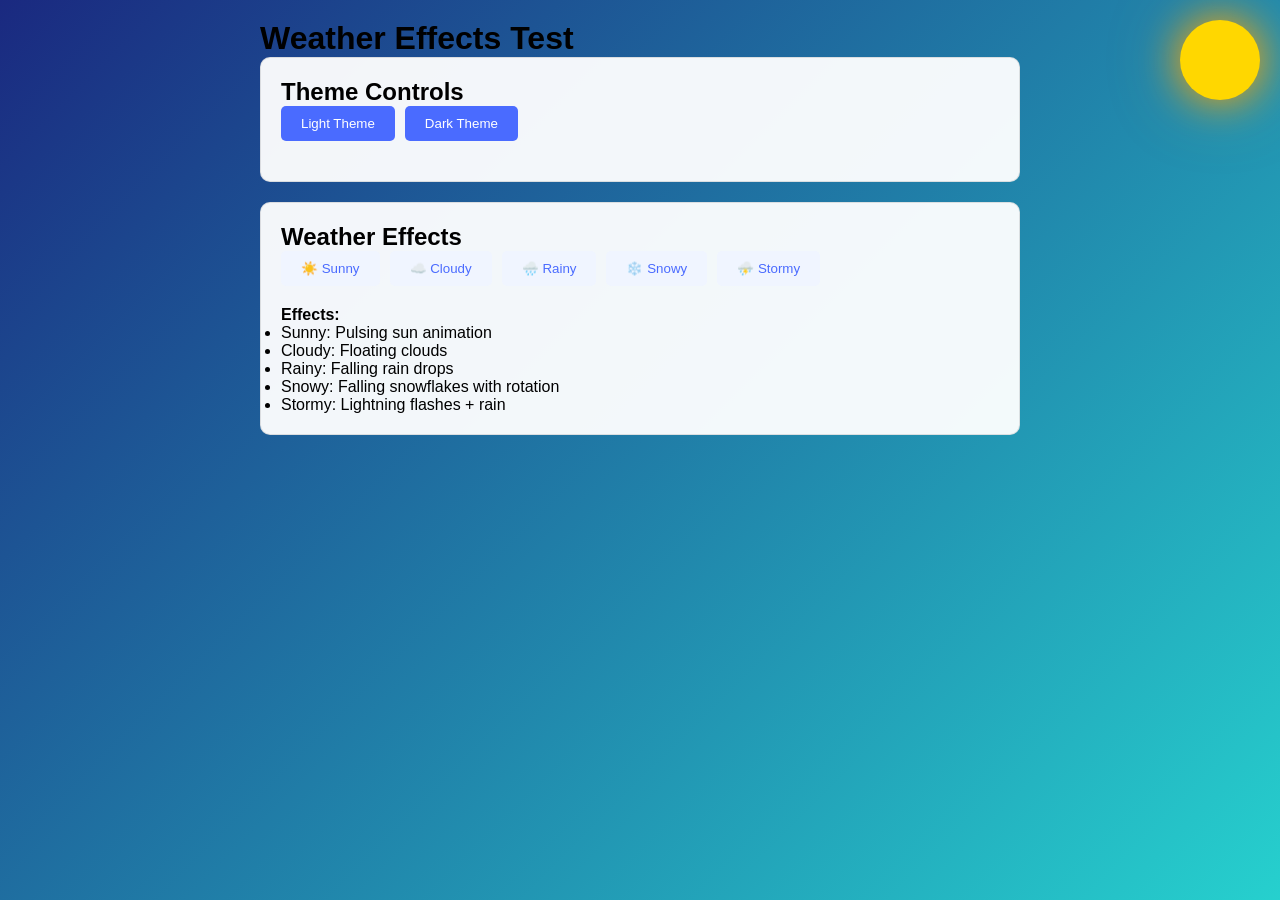
<file: effects_test.html>
<!DOCTYPE html>
<html lang="en">
<head>
    <meta charset="UTF-8">
    <meta name="viewport" content="width=device-width, initial-scale=1.0">
    <title>Weather Effects Test</title>
    <link rel="stylesheet" href="dashboard.css">
    <style>
        .test-container {
            padding: 20px;
            max-width: 800px;
            margin: 0 auto;
            position: relative;
            z-index: 10;
        }
        .theme-buttons, .weather-buttons {
            display: flex;
            gap: 10px;
            margin-bottom: 20px;
            flex-wrap: wrap;
        }
        .theme-btn, .weather-btn {
            padding: 10px 20px;
            border: none;
            border-radius: 5px;
            cursor: pointer;
            background: #4a6bff;
            color: white;
        }
        .weather-btn {
            background: #f0f5ff;
            color: #4a6bff;
        }
        .test-card {
            background: rgba(255, 255, 255, 0.95);
            border: 1px solid rgba(0, 0, 0, 0.1);
            border-radius: 10px;
            padding: 20px;
            margin-bottom: 20px;
        }
        body.dark-theme .test-card {
            background: rgba(30, 41, 59, 0.95);
            border: 1px solid rgba(71, 85, 105, 0.3);
            color: #e2e8f0;
        }
    </style>
</head>
<body class="weather-sunny">
    <!-- Weather Background Elements -->
    <div class="weather-background">
        <div class="sun"></div>
        <div class="cloud cloud1"></div>
        <div class="cloud cloud2"></div>
        <div class="cloud cloud3"></div>
        
        <!-- Rain Effect -->
        <div class="rain-container">
            <div class="rain-drop"></div>
            <div class="rain-drop"></div>
            <div class="rain-drop"></div>
            <div class="rain-drop"></div>
            <div class="rain-drop"></div>
            <div class="rain-drop"></div>
            <div class="rain-drop"></div>
            <div class="rain-drop"></div>
            <div class="rain-drop"></div>
            <div class="rain-drop"></div>
        </div>
        
        <!-- Snow Effect -->
        <div class="snow-container">
            <div class="snowflake">❄</div>
            <div class="snowflake">❅</div>
            <div class="snowflake">❄</div>
            <div class="snowflake">❅</div>
            <div class="snowflake">❄</div>
            <div class="snowflake">❅</div>
            <div class="snowflake">❄</div>
            <div class="snowflake">❅</div>
        </div>
        
        <!-- Storm Effect -->
        <div class="storm-container">
            <div class="lightning"></div>
        </div>
    </div>

    <div class="test-container">
        <h1>Weather Effects Test</h1>
        
        <div class="test-card">
            <h2>Theme Controls</h2>
            <div class="theme-buttons">
                <button class="theme-btn" onclick="applyTheme('light')">Light Theme</button>
                <button class="theme-btn" onclick="applyTheme('dark')">Dark Theme</button>
            </div>
        </div>

        <div class="test-card">
            <h2>Weather Effects</h2>
            <div class="weather-buttons">
                <button class="weather-btn" onclick="testWeather('Clear')">☀️ Sunny</button>
                <button class="weather-btn" onclick="testWeather('Clouds')">☁️ Cloudy</button>
                <button class="weather-btn" onclick="testWeather('Rain')">🌧️ Rainy</button>
                <button class="weather-btn" onclick="testWeather('Snow')">❄️ Snowy</button>
                <button class="weather-btn" onclick="testWeather('Thunderstorm')">⛈️ Stormy</button>
            </div>
            <p><strong>Effects:</strong></p>
            <ul>
                <li>Sunny: Pulsing sun animation</li>
                <li>Cloudy: Floating clouds</li>
                <li>Rainy: Falling rain drops</li>
                <li>Snowy: Falling snowflakes with rotation</li>
                <li>Stormy: Lightning flashes + rain</li>
            </ul>
        </div>
    </div>

    <script>
        function applyTheme(theme) {
            document.body.classList.remove('dark-theme');
            if (theme === 'dark') document.body.classList.add('dark-theme');
        }
        
        function testWeather(condition) {
            const classes = ['weather-sunny', 'weather-cloudy', 'weather-rainy', 'weather-snowy', 'weather-stormy'];
            document.body.classList.remove(...classes);
            
            const conditionClass = {
                'Clear': 'weather-sunny',
                'Clouds': 'weather-cloudy', 
                'Rain': 'weather-rainy',
                'Snow': 'weather-snowy',
                'Thunderstorm': 'weather-stormy'
            };
            
            document.body.classList.add(conditionClass[condition] || 'weather-sunny');
        }
    </script>
</body>
</html>
</file>
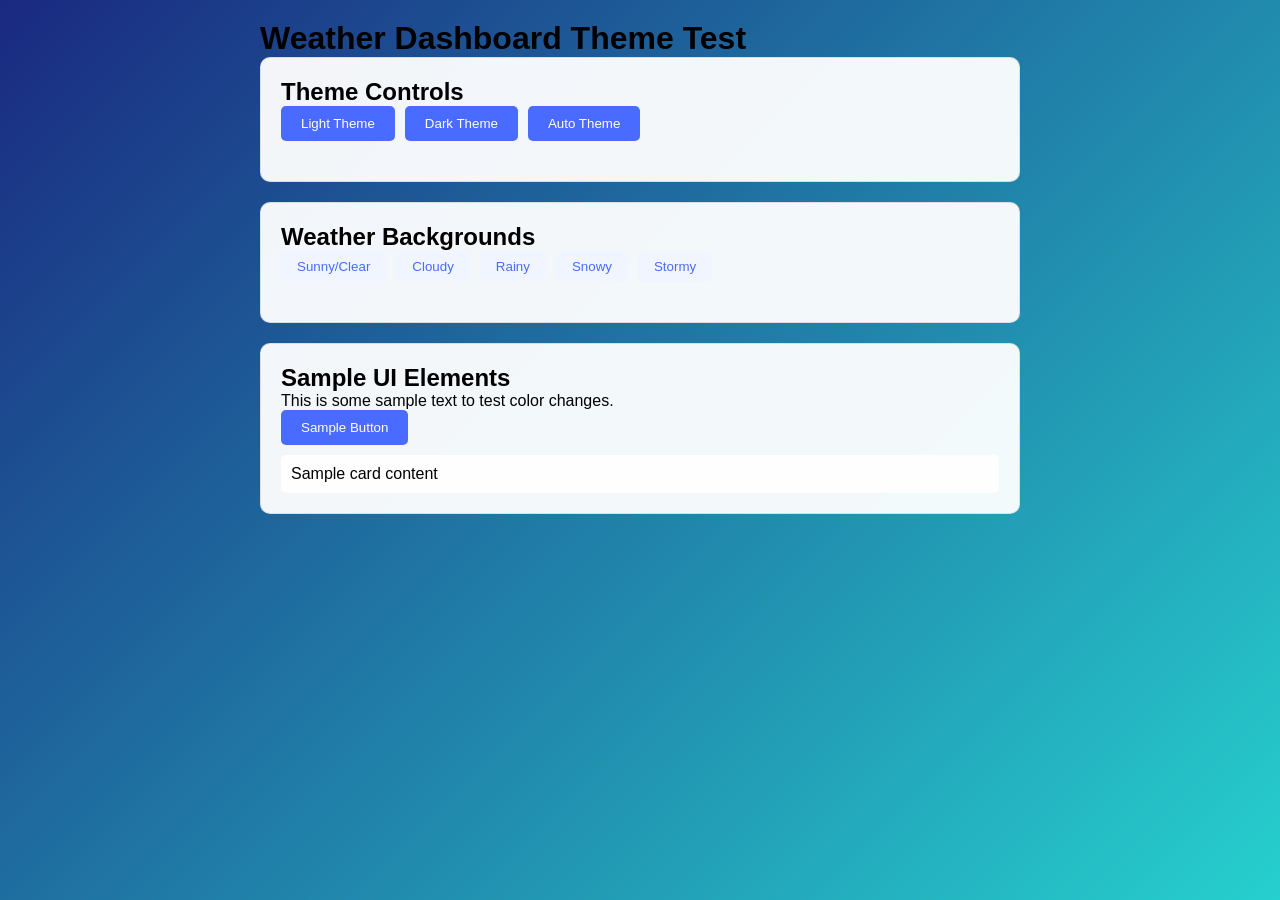
<file: theme_test.html>
<!DOCTYPE html>
<html lang="en">
<head>
    <meta charset="UTF-8">
    <meta name="viewport" content="width=device-width, initial-scale=1.0">
    <title>Weather Theme Test</title>
    <link rel="stylesheet" href="dashboard.css">
    <style>
        .test-container {
            padding: 20px;
            max-width: 800px;
            margin: 0 auto;
        }
        .theme-buttons {
            display: flex;
            gap: 10px;
            margin-bottom: 20px;
        }
        .theme-btn {
            padding: 10px 20px;
            border: none;
            border-radius: 5px;
            cursor: pointer;
            background: #4a6bff;
            color: white;
        }
        .weather-buttons {
            display: flex;
            gap: 10px;
            margin-bottom: 20px;
            flex-wrap: wrap;
        }
        .weather-btn {
            padding: 8px 16px;
            border: none;
            border-radius: 5px;
            cursor: pointer;
            background: #f0f5ff;
            color: #4a6bff;
        }
        .test-card {
            background: rgba(255, 255, 255, 0.95);
            border: 1px solid rgba(0, 0, 0, 0.1);
            border-radius: 10px;
            padding: 20px;
            margin-bottom: 20px;
        }
    </style>
</head>
<body class="weather-sunny">
    <div class="test-container">
        <h1>Weather Dashboard Theme Test</h1>

        <div class="test-card">
            <h2>Theme Controls</h2>
            <div class="theme-buttons">
                <button class="theme-btn" onclick="applyTheme('light')">Light Theme</button>
                <button class="theme-btn" onclick="applyTheme('dark')">Dark Theme</button>
                <button class="theme-btn" onclick="applyTheme('auto')">Auto Theme</button>
            </div>
        </div>

        <div class="test-card">
            <h2>Weather Backgrounds</h2>
            <div class="weather-buttons">
                <button class="weather-btn" onclick="testWeather('Clear')">Sunny/Clear</button>
                <button class="weather-btn" onclick="testWeather('Clouds')">Cloudy</button>
                <button class="weather-btn" onclick="testWeather('Rain')">Rainy</button>
                <button class="weather-btn" onclick="testWeather('Snow')">Snowy</button>
                <button class="weather-btn" onclick="testWeather('Thunderstorm')">Stormy</button>
            </div>
        </div>

        <div class="test-card">
            <h2>Sample UI Elements</h2>
            <p>This is some sample text to test color changes.</p>
            <button class="theme-btn">Sample Button</button>
            <div style="background: rgba(255, 255, 255, 0.9); padding: 10px; border-radius: 5px; margin-top: 10px;">
                Sample card content
            </div>
        </div>
    </div>

    <script>
        function applyTheme(theme) {
            const body = document.body;

            // Remove existing theme classes
            body.classList.remove('dark-theme');

            if (theme === 'dark') {
                body.classList.add('dark-theme');
            }
            // For 'light' and 'auto', no additional class needed

            console.log('Applied theme:', theme);
        }

        function testWeather(condition) {
            const body = document.body;

            // Remove existing weather classes but keep theme classes
            body.classList.remove('weather-sunny', 'weather-cloudy', 'weather-rainy', 'weather-snowy', 'weather-stormy', 'weather-night');

            const conditionClass = {
                'Clear': 'weather-sunny',
                'Clouds': 'weather-cloudy',
                'Rain': 'weather-rainy',
                'Snow': 'weather-snowy',
                'Thunderstorm': 'weather-stormy'
            };

            body.classList.add(conditionClass[condition] || 'weather-sunny');
            console.log('Applied weather:', condition, '->', conditionClass[condition]);
        }

        // Test initial state
        console.log('Initial body classes:', document.body.className);
    </script>
</body>
</html>
</file>
<file: dashboard.css>
* {
    margin: 0;
    padding: 0;
    box-sizing: border-box;
    font-family: 'Poppins', sans-serif;
}

body {
    min-height: 100vh;
    background: linear-gradient(135deg, #1a2980, #26d0ce);
    transition: all 0.5s ease;
    position: relative;
    overflow-x: hidden;
}


/* Weather Condition Classes */

body.weather-sunny {
    background: linear-gradient(135deg, #1a2980, #26d0ce);
}

body.weather-cloudy {
    background: linear-gradient(135deg, #4a5568, #718096);
}

body.weather-rainy {
    background: linear-gradient(135deg, #2c3e50, #3498db);
}

body.weather-snowy {
    background: linear-gradient(135deg, #1c3f60, #63b3ed);
}

body.weather-stormy {
    background: linear-gradient(135deg, #1a202c, #4a5568);
}

body.weather-night {
    background: linear-gradient(135deg, #0f172a, #1e293b);
}


/* Weather Background Elements */

.weather-background {
    position: fixed;
    top: 0;
    left: 0;
    width: 100%;
    height: 100%;
    z-index: 1;
    overflow: hidden;
    pointer-events: none;
}

.sun {
    position: absolute;
    top: 20px;
    right: 20px;
    width: 80px;
    height: 80px;
    background: #FFD700;
    border-radius: 50%;
    box-shadow: 0 0 40px #FFA500, 0 0 80px rgba(255, 165, 0, 0.3);
    animation: pulse 4s infinite alternate;
}

.cloud {
    position: absolute;
    background: rgba(255, 255, 255, 0.8);
    border-radius: 50px;
    animation: float 20s infinite linear;
}

.cloud:before,
.cloud:after {
    content: '';
    position: absolute;
    background: rgba(255, 255, 255, 0.8);
    border-radius: 50%;
}

.cloud1 {
    width: 100px;
    height: 40px;
    top: 15%;
    left: 10%;
    animation-duration: 25s;
}

.cloud1:before {
    width: 50px;
    height: 50px;
    top: -20px;
    left: 15px;
}

.cloud1:after {
    width: 40px;
    height: 40px;
    top: -15px;
    right: 15px;
}

.cloud2 {
    width: 120px;
    height: 45px;
    top: 25%;
    right: 10%;
    animation-duration: 30s;
    animation-delay: 5s;
}

.cloud2:before {
    width: 55px;
    height: 55px;
    top: -25px;
    left: 20px;
}

.cloud2:after {
    width: 45px;
    height: 45px;
    top: -20px;
    right: 20px;
}

.cloud3 {
    width: 90px;
    height: 35px;
    bottom: 20%;
    left: 5%;
    animation-duration: 22s;
    animation-delay: 10s;
}

.cloud3:before {
    width: 45px;
    height: 45px;
    top: -18px;
    left: 10px;
}

.cloud3:after {
    width: 35px;
    height: 35px;
    top: -12px;
    right: 10px;
}

/* Rain Effect */
.rain-container {
    position: absolute;
    top: 0;
    left: 0;
    width: 100%;
    height: 100%;
    pointer-events: none;
    opacity: 0;
    transition: opacity 0.5s ease;
}

body.weather-rainy .rain-container,
body.weather-stormy .rain-container {
    opacity: 1;
}

.rain-drop {
    position: absolute;
    width: 2px;
    height: 20px;
    background: rgba(255, 255, 255, 0.6);
    border-radius: 1px;
    animation: rainFall 1s linear infinite;
}

.rain-drop:nth-child(1) { left: 10%; animation-delay: 0s; }
.rain-drop:nth-child(2) { left: 20%; animation-delay: 0.2s; }
.rain-drop:nth-child(3) { left: 30%; animation-delay: 0.4s; }
.rain-drop:nth-child(4) { left: 40%; animation-delay: 0.6s; }
.rain-drop:nth-child(5) { left: 50%; animation-delay: 0.8s; }
.rain-drop:nth-child(6) { left: 60%; animation-delay: 0.3s; }
.rain-drop:nth-child(7) { left: 70%; animation-delay: 0.5s; }
.rain-drop:nth-child(8) { left: 80%; animation-delay: 0.7s; }
.rain-drop:nth-child(9) { left: 90%; animation-delay: 0.1s; }
.rain-drop:nth-child(10) { left: 95%; animation-delay: 0.9s; }

/* Snow Effect */
.snow-container {
    position: absolute;
    top: 0;
    left: 0;
    width: 100%;
    height: 100%;
    pointer-events: none;
    opacity: 0;
    transition: opacity 0.5s ease;
}

body.weather-snowy .snow-container {
    opacity: 1;
}

.snowflake {
    position: absolute;
    font-size: 24px;
    color: rgba(255, 255, 255, 0.8);
    animation: snowFall 8s linear infinite;
    user-select: none;
}

.snowflake:nth-child(1) { left: 5%; animation-delay: 0s; }
.snowflake:nth-child(2) { left: 15%; animation-delay: 1s; font-size: 18px; }
.snowflake:nth-child(3) { left: 25%; animation-delay: 2s; }
.snowflake:nth-child(4) { left: 35%; animation-delay: 0.5s; font-size: 20px; }
.snowflake:nth-child(5) { left: 45%; animation-delay: 3s; }
.snowflake:nth-child(6) { left: 55%; animation-delay: 1.5s; font-size: 16px; }
.snowflake:nth-child(7) { left: 65%; animation-delay: 2.5s; }
.snowflake:nth-child(8) { left: 75%; animation-delay: 0.8s; font-size: 22px; }

/* Storm Effect */
.storm-container {
    position: absolute;
    top: 0;
    left: 0;
    width: 100%;
    height: 100%;
    pointer-events: none;
    opacity: 0;
    transition: opacity 0.5s ease;
}

body.weather-stormy .storm-container {
    opacity: 1;
}

.lightning {
    position: absolute;
    top: 10%;
    right: 20%;
    width: 4px;
    height: 200px;
    background: linear-gradient(to bottom, 
        rgba(255, 255, 255, 0) 0%,
        rgba(255, 255, 255, 0.8) 10%,
        rgba(255, 255, 255, 1) 50%,
        rgba(255, 255, 255, 0.8) 90%,
        rgba(255, 255, 255, 0) 100%);
    transform: skewX(-10deg);
    animation: lightningFlash 3s infinite;
    opacity: 0;
}

/* Weather Element Visibility */
.sun {
    opacity: 0;
    transition: opacity 0.5s ease;
}

body.weather-sunny .sun {
    opacity: 1;
}

.cloud {
    opacity: 0;
    transition: opacity 0.5s ease;
}

body.weather-cloudy .cloud {
    opacity: 1;
}

@keyframes pulse {
    0% {
        transform: scale(1);
    }
    100% {
        transform: scale(1.05);
    }
}

@keyframes float {
    0% {
        transform: translateX(-100px);
    }
    100% {
        transform: translateX(calc(100vw + 100px));
    }
}

@keyframes rainFall {
    0% {
        transform: translateY(-20px);
        opacity: 0;
    }
    10% {
        opacity: 1;
    }
    90% {
        opacity: 1;
    }
    100% {
        transform: translateY(calc(100vh + 20px));
        opacity: 0;
    }
}

@keyframes snowFall {
    0% {
        transform: translateY(-50px) translateX(0px) rotate(0deg);
        opacity: 0;
    }
    10% {
        opacity: 1;
    }
    90% {
        opacity: 1;
    }
    100% {
        transform: translateY(calc(100vh + 50px)) translateX(50px) rotate(360deg);
        opacity: 0;
    }
}

@keyframes lightningFlash {
    0%, 97% {
        opacity: 0;
    }
    98% {
        opacity: 1;
    }
    99% {
        opacity: 0;
    }
    100% {
        opacity: 0;
    }
}


/* Dashboard Container */

.dashboard-container {
    position: relative;
    z-index: 10;
    max-width: 1600px;
    margin: 0 auto;
    padding: 20px;
}


/* Dashboard Header */

.dashboard-header {
    background: rgba(255, 255, 255, 0.95);
    border-radius: 20px;
    padding: 25px 30px;
    margin-bottom: 30px;
    display: grid;
    grid-template-columns: 250px 1fr 300px;
    gap: 30px;
    box-shadow: 0 10px 30px rgba(0, 0, 0, 0.1);
    backdrop-filter: blur(10px);
}


/* User Section */

.user-section {
    display: flex;
    align-items: center;
}

.user-info {
    display: flex;
    align-items: center;
    gap: 15px;
    position: relative;
}

.user-avatar {
    width: 60px;
    height: 60px;
    background: linear-gradient(135deg, #4a6bff, #26d0ce);
    border-radius: 50%;
    display: flex;
    align-items: center;
    justify-content: center;
    color: white;
    font-size: 24px;
    cursor: pointer;
}

.user-details {
    display: flex;
    flex-direction: column;
}

.greeting {
    font-size: 16px;
    color: #333;
    margin-bottom: 5px;
}

.user-menu {
    position: absolute;
    top: 100%;
    left: 0;
    background: white;
    border-radius: 10px;
    padding: 10px;
    box-shadow: 0 5px 20px rgba(0, 0, 0, 0.15);
    display: none;
    flex-direction: column;
    gap: 5px;
    min-width: 180px;
    z-index: 100;
}

.user-info:hover .user-menu {
    display: flex;
}

.menu-btn {
    padding: 10px 15px;
    border: none;
    background: transparent;
    color: #555;
    text-align: left;
    cursor: pointer;
    border-radius: 5px;
    display: flex;
    align-items: center;
    gap: 10px;
    transition: all 0.3s ease;
}

.menu-btn:hover {
    background: #f0f5ff;
    color: #4a6bff;
}


/* Welcome Section */

.welcome-section {
    display: flex;
    flex-direction: column;
    align-items: center;
    justify-content: center;
}

.dashboard-title {
    font-size: 32px;
    color: #1a2980;
    margin-bottom: 5px;
    font-weight: 700;
}

.dashboard-subtitle {
    color: #666;
    font-size: 14px;
    margin-bottom: 20px;
}

.search-container {
    width: 100%;
    max-width: 600px;
}

.search-box {
    display: flex;
    align-items: center;
    background: white;
    border-radius: 15px;
    padding: 5px;
    box-shadow: 0 4px 15px rgba(0, 0, 0, 0.1);
    border: 2px solid #e0e0e0;
}

.search-icon {
    color: #888;
    margin: 0 15px;
    font-size: 18px;
}

.search-input {
    flex: 1;
    padding: 15px 10px;
    border: none;
    outline: none;
    font-size: 16px;
    background: transparent;
}

.search-btn {
    padding: 12px 25px;
    background: linear-gradient(135deg, #4a6bff, #26d0ce);
    color: white;
    border: none;
    border-radius: 12px;
    font-weight: 600;
    cursor: pointer;
    display: flex;
    align-items: center;
    gap: 8px;
    transition: all 0.3s ease;
}

.search-btn:hover {
    transform: translateY(-2px);
    box-shadow: 0 5px 15px rgba(74, 107, 255, 0.4);
}

.location-gadget {
    margin-top: 20px;
    background: linear-gradient(135deg, #4a6bff, #26d0ce);
    border-radius: 15px;
    padding: 15px 25px;
    color: white;
    width: 100%;
    max-width: 400px;
    box-shadow: 0 5px 20px rgba(74, 107, 255, 0.3);
}

.gadget-content {
    display: flex;
    align-items: center;
    justify-content: space-between;
}

.gadget-content i {
    font-size: 24px;
}

.gadget-info {
    display: flex;
    flex-direction: column;
    margin-left: 15px;
    flex: 1;
}

.current-city {
    font-weight: 600;
    font-size: 16px;
}

.current-time {
    font-size: 14px;
    opacity: 0.9;
}

.gadget-temp {
    text-align: right;
}

.gadget-temp .temp {
    font-size: 28px;
    font-weight: 700;
    display: block;
}

.gadget-temp .condition {
    font-size: 14px;
    opacity: 0.9;
}


/* Quick Stats */

.quick-stats {
    display: flex;
    flex-direction: column;
    gap: 15px;
}

.stat-item {
    background: white;
    border-radius: 12px;
    padding: 15px;
    display: flex;
    align-items: center;
    gap: 15px;
    box-shadow: 0 3px 10px rgba(0, 0, 0, 0.08);
    border: 1px solid #e0e0e0;
}

.stat-item i {
    font-size: 24px;
    color: #4a6bff;
    width: 40px;
    height: 40px;
    background: #f0f5ff;
    border-radius: 10px;
    display: flex;
    align-items: center;
    justify-content: center;
}

.stat-info {
    display: flex;
    flex-direction: column;
}

.stat-value {
    font-size: 20px;
    font-weight: 700;
    color: #333;
}

.stat-label {
    font-size: 12px;
    color: #888;
    text-transform: uppercase;
    letter-spacing: 0.5px;
}


/* Dashboard Content */

.dashboard-content {
    display: grid;
    grid-template-columns: 1fr 400px;
    gap: 30px;
    margin-bottom: 30px;
}


/* Left Column - Weather Card */

.left-column {
    display: flex;
    flex-direction: column;
}

.weather-card {
    background: rgba(255, 255, 255, 0.95);
    border-radius: 25px;
    padding: 30px;
    box-shadow: 0 15px 40px rgba(0, 0, 0, 0.15);
    backdrop-filter: blur(10px);
    flex: 1;
}

.weather-header {
    display: flex;
    justify-content: space-between;
    align-items: flex-start;
    margin-bottom: 30px;
    padding-bottom: 20px;
    border-bottom: 2px solid #f0f0f0;
}

.location-info {
    flex: 1;
}

.city-name {
    font-size: 32px;
    color: #1a2980;
    font-weight: 700;
    margin-bottom: 5px;
}

.date-time {
    display: flex;
    align-items: center;
    gap: 10px;
    color: #666;
    font-size: 15px;
}

.weather-condition-badge {
    background: linear-gradient(135deg, #4a6bff, #26d0ce);
    color: white;
    padding: 10px 20px;
    border-radius: 50px;
    display: flex;
    align-items: center;
    gap: 10px;
    font-weight: 600;
    font-size: 16px;
}

.temperature-display {
    display: flex;
    align-items: center;
    gap: 40px;
    margin-bottom: 40px;
    padding: 20px 0;
}

.temp-main {
    display: flex;
    align-items: baseline;
    gap: 5px;
}

.temp-value {
    font-size: 96px;
    font-weight: 800;
    background: linear-gradient(135deg, #1a2980, #26d0ce);
    -webkit-background-clip: text;
    -webkit-text-fill-color: transparent;
    background-clip: text;
    line-height: 1;
}

.temp-unit-toggle {
    display: flex;
    align-items: center;
    gap: 5px;
    margin-left: 10px;
}

.temp-unit {
    font-size: 24px;
    color: #aaa;
    cursor: pointer;
    padding: 5px;
    transition: all 0.3s ease;
}

.temp-unit.active {
    color: #4a6bff;
    font-weight: 700;
}

.temp-separator {
    color: #ddd;
}

.temp-details {
    flex: 1;
}

.weather-description {
    font-size: 18px;
    color: #555;
    line-height: 1.6;
    margin-bottom: 15px;
}

.temp-range {
    display: flex;
    gap: 30px;
}

.temp-high,
.temp-low {
    display: flex;
    align-items: center;
    gap: 8px;
    color: #666;
    font-size: 16px;
}

.temp-high i {
    color: #ff6b6b;
}

.temp-low i {
    color: #4a6bff;
}


/* Weather Details Grid */

.weather-details-grid {
    display: grid;
    grid-template-columns: repeat(3, 1fr);
    gap: 20px;
    margin-bottom: 40px;
}

.detail-card {
    background: white;
    border-radius: 15px;
    padding: 20px;
    display: flex;
    align-items: center;
    gap: 15px;
    box-shadow: 0 5px 15px rgba(0, 0, 0, 0.05);
    border: 1px solid #e8e8e8;
    transition: all 0.3s ease;
}

.detail-card:hover {
    transform: translateY(-5px);
    box-shadow: 0 10px 25px rgba(0, 0, 0, 0.1);
}

.detail-icon {
    font-size: 24px;
    color: #4a6bff;
    width: 50px;
    height: 50px;
    background: #f0f5ff;
    border-radius: 12px;
    display: flex;
    align-items: center;
    justify-content: center;
}

.detail-info {
    display: flex;
    flex-direction: column;
}

.detail-label {
    font-size: 12px;
    color: #888;
    text-transform: uppercase;
    letter-spacing: 0.5px;
    margin-bottom: 5px;
}

.detail-value {
    font-size: 20px;
    font-weight: 700;
    color: #333;
}


/* Hourly Forecast */

.hourly-forecast {
    background: white;
    border-radius: 20px;
    padding: 25px;
    box-shadow: 0 5px 20px rgba(0, 0, 0, 0.05);
}

.forecast-title {
    font-size: 20px;
    color: #333;
    margin-bottom: 20px;
    font-weight: 600;
}

.hourly-list {
    display: flex;
    justify-content: space-between;
    overflow-x: auto;
    gap: 15px;
    padding-bottom: 10px;
}

.hour-item {
    display: flex;
    flex-direction: column;
    align-items: center;
    min-width: 80px;
    padding: 15px 10px;
    background: #f8f9ff;
    border-radius: 12px;
    transition: all 0.3s ease;
}

.hour-item:hover {
    background: #eef2ff;
    transform: translateY(-3px);
}

.hour-time {
    font-size: 14px;
    color: #666;
    margin-bottom: 10px;
    font-weight: 500;
}

.hour-icon {
    font-size: 24px;
    color: #4a6bff;
    margin-bottom: 10px;
}

.hour-temp {
    font-size: 18px;
    font-weight: 700;
    color: #333;
}


/* Right Column - News Section */

.right-column {
    display: flex;
    flex-direction: column;
}

.news-section {
    background: rgba(255, 255, 255, 0.95);
    border-radius: 25px;
    padding: 30px;
    box-shadow: 0 15px 40px rgba(0, 0, 0, 0.15);
    backdrop-filter: blur(10px);
    height: 100%;
    display: flex;
    flex-direction: column;
}

.news-header {
    display: flex;
    justify-content: space-between;
    align-items: center;
    margin-bottom: 25px;
    padding-bottom: 20px;
    border-bottom: 2px solid #f0f0f0;
}

.news-title {
    font-size: 24px;
    color: #1a2980;
    font-weight: 700;
    display: flex;
    align-items: center;
    gap: 10px;
}

.refresh-news {
    padding: 8px 20px;
    background: #f0f5ff;
    color: #4a6bff;
    border: none;
    border-radius: 10px;
    font-weight: 600;
    cursor: pointer;
    display: flex;
    align-items: center;
    gap: 8px;
    transition: all 0.3s ease;
}

.refresh-news:hover {
    background: #4a6bff;
    color: white;
}


/* News List */

.news-list {
    flex: 1;
    overflow-y: auto;
    max-height: 500px;
    padding-right: 10px;
    margin-bottom: 30px;
}

.news-list::-webkit-scrollbar {
    width: 6px;
}

.news-list::-webkit-scrollbar-track {
    background: #f1f1f1;
    border-radius: 3px;
}

.news-list::-webkit-scrollbar-thumb {
    background: #c1c1c1;
    border-radius: 3px;
}

.news-card {
    background: white;
    border-radius: 15px;
    padding: 20px;
    margin-bottom: 15px;
    box-shadow: 0 5px 15px rgba(0, 0, 0, 0.05);
    border: 1px solid #e8e8e8;
    position: relative;
    transition: all 0.3s ease;
}

.news-card:hover {
    transform: translateY(-3px);
    box-shadow: 0 10px 25px rgba(0, 0, 0, 0.1);
}

.news-card.breaking {
    border-left: 4px solid #ff6b6b;
}

.news-badge {
    position: absolute;
    top: 15px;
    right: 15px;
    background: #ff6b6b;
    color: white;
    padding: 5px 10px;
    border-radius: 5px;
    font-size: 12px;
    font-weight: 600;
}

.news-headline {
    font-size: 18px;
    color: #333;
    margin-bottom: 10px;
    font-weight: 600;
    line-height: 1.4;
}

.news-excerpt {
    color: #666;
    font-size: 14px;
    line-height: 1.6;
    margin-bottom: 15px;
}

.news-meta {
    display: flex;
    justify-content: space-between;
    font-size: 12px;
    color: #888;
}

.news-meta span {
    display: flex;
    align-items: center;
    gap: 5px;
}


/* Alerts Section */

.alerts-section {
    background: white;
    border-radius: 20px;
    padding: 25px;
    box-shadow: 0 5px 20px rgba(0, 0, 0, 0.05);
}

.alerts-title {
    font-size: 20px;
    color: #333;
    margin-bottom: 20px;
    font-weight: 600;
    display: flex;
    align-items: center;
    gap: 10px;
}

.alert-list {
    display: flex;
    flex-direction: column;
    gap: 12px;
}

.alert-item {
    display: flex;
    align-items: center;
    gap: 15px;
    padding: 15px;
    border-radius: 12px;
    border-left: 4px solid;
}

.alert-item.severe {
    background: #fff5f5;
    border-left-color: #ff6b6b;
}

.alert-item.moderate {
    background: #fff7e6;
    border-left-color: #ffa726;
}

.alert-item.mild {
    background: #e8f4fd;
    border-left-color: #4a6bff;
}

.alert-item i {
    font-size: 20px;
}

.alert-item.severe i {
    color: #ff6b6b;
}

.alert-item.moderate i {
    color: #ffa726;
}

.alert-item.mild i {
    color: #4a6bff;
}

.alert-content {
    display: flex;
    flex-direction: column;
}

.alert-content strong {
    font-size: 14px;
    color: #333;
    margin-bottom: 3px;
}

.alert-content span {
    font-size: 12px;
    color: #888;
}


/* Dashboard Footer */

.dashboard-footer {
    background: rgba(255, 255, 255, 0.95);
    border-radius: 20px;
    padding: 25px 30px;
    backdrop-filter: blur(10px);
    box-shadow: 0 10px 30px rgba(0, 0, 0, 0.1);
}

.footer-content {
    display: flex;
    justify-content: space-between;
    align-items: center;
}

.footer-left {
    display: flex;
    align-items: center;
    gap: 20px;
}

.footer-logo {
    display: flex;
    align-items: center;
    gap: 10px;
    font-size: 20px;
    font-weight: 700;
    color: #1a2980;
}

.footer-logo i {
    font-size: 24px;
}

.footer-copyright {
    color: #666;
    font-size: 14px;
}

.footer-right {
    display: flex;
    flex-direction: column;
    align-items: flex-end;
    gap: 10px;
}

.footer-links {
    display: flex;
    gap: 25px;
}

.footer-links a {
    color: #666;
    text-decoration: none;
    font-size: 14px;
    display: flex;
    align-items: center;
    gap: 5px;
    transition: color 0.3s ease;
}

.footer-links a:hover {
    color: #4a6bff;
}

.footer-version {
    font-size: 12px;
    color: #888;
}


/* Settings Panel */

.settings-panel {
    position: fixed;
    top: 0;
    right: -400px;
    width: 380px;
    height: 100%;
    background: white;
    box-shadow: -5px 0 30px rgba(0, 0, 0, 0.15);
    z-index: 1000;
    padding: 30px;
    transition: right 0.4s ease;
    overflow-y: auto;
}

.settings-panel.active {
    right: 0;
}

.settings-header {
    display: flex;
    justify-content: space-between;
    align-items: center;
    margin-bottom: 30px;
    padding-bottom: 20px;
    border-bottom: 2px solid #f0f0f0;
}

.settings-header h3 {
    font-size: 24px;
    color: #333;
    display: flex;
    align-items: center;
    gap: 10px;
}

.close-settings {
    background: #f5f5f5;
    border: none;
    width: 40px;
    height: 40px;
    border-radius: 50%;
    display: flex;
    align-items: center;
    justify-content: center;
    cursor: pointer;
    color: #666;
    font-size: 18px;
    transition: all 0.3s ease;
}

.close-settings:hover {
    background: #ff6b6b;
    color: white;
}

.settings-content {
    display: flex;
    flex-direction: column;
    gap: 25px;
}

.setting-item {
    display: flex;
    flex-direction: column;
    gap: 10px;
}

.setting-item label {
    font-weight: 600;
    color: #333;
    font-size: 15px;
}

.setting-select {
    padding: 12px 15px;
    border: 2px solid #e0e0e0;
    border-radius: 10px;
    font-size: 15px;
    background: white;
    color: #333;
    transition: all 0.3s ease;
}

.setting-select:focus {
    outline: none;
    border-color: #4a6bff;
}

.setting-item label:has(input[type="checkbox"]) {
    display: flex;
    align-items: center;
    gap: 10px;
    cursor: pointer;
}

.setting-item input[type="checkbox"] {
    width: 18px;
    height: 18px;
    accent-color: #4a6bff;
}

.save-settings {
    margin-top: 20px;
    padding: 15px;
    background: linear-gradient(135deg, #4a6bff, #26d0ce);
    color: white;
    border: none;
    border-radius: 12px;
    font-weight: 600;
    font-size: 16px;
    cursor: pointer;
    display: flex;
    align-items: center;
    justify-content: center;
    gap: 10px;
    transition: all 0.3s ease;
}

.save-settings:hover {
    transform: translateY(-3px);
    box-shadow: 0 10px 25px rgba(74, 107, 255, 0.4);
}


/* Dark Theme Styles */
body.dark-theme {
    background: linear-gradient(135deg, #0f0f23, #1a1a2e);
    color: #e2e8f0;
}

body.dark-theme .dashboard-container {
    background: rgba(15, 23, 42, 0.95);
    border: 1px solid rgba(71, 85, 105, 0.3);
}

body.dark-theme .dashboard-header {
    background: rgba(30, 41, 59, 0.9);
    border-bottom: 1px solid rgba(71, 85, 105, 0.3);
}

body.dark-theme .user-details span,
body.dark-theme .current-city,
body.dark-theme .current-time,
body.dark-theme .stat-label,
body.dark-theme .weather-condition-badge,
body.dark-theme .hour-label,
body.dark-theme .hour-temp,
body.dark-theme .forecast-date,
body.dark-theme .forecast-temp,
body.dark-theme .news-title,
body.dark-theme .news-time,
body.dark-theme .alert-message,
body.dark-theme .setting-item label {
    color: #e2e8f0;
}

body.dark-theme .search-box {
    background: rgba(51, 65, 85, 0.8);
    border: 1px solid rgba(71, 85, 105, 0.5);
}

body.dark-theme .search-input {
    color: #e2e8f0;
}

body.dark-theme .search-input::placeholder {
    color: #94a3b8;
}

body.dark-theme .stat-item {
    background: rgba(30, 41, 59, 0.8);
    border: 1px solid rgba(71, 85, 105, 0.3);
}

body.dark-theme .weather-card {
    background: rgba(30, 41, 59, 0.9);
    border: 1px solid rgba(71, 85, 105, 0.3);
}

body.dark-theme .weather-card-header {
    border-bottom: 1px solid rgba(71, 85, 105, 0.3);
}

body.dark-theme .temp-unit-toggle button {
    background: rgba(51, 65, 85, 0.8);
    color: #e2e8f0;
    border: 1px solid rgba(71, 85, 105, 0.5);
}

body.dark-theme .temp-unit-toggle button.active {
    background: #4a6bff;
    color: white;
}

body.dark-theme .hourly-item {
    background: rgba(30, 41, 59, 0.8);
    border: 1px solid rgba(71, 85, 105, 0.3);
}

body.dark-theme .forecast-item {
    background: rgba(30, 41, 59, 0.8);
    border: 1px solid rgba(71, 85, 105, 0.3);
}

body.dark-theme .news-item {
    background: rgba(30, 41, 59, 0.8);
    border: 1px solid rgba(71, 85, 105, 0.3);
}

body.dark-theme .alert-item {
    background: rgba(30, 41, 59, 0.9);
    border-left: 4px solid #4a6bff;
}

body.dark-theme .settings-panel {
    background: rgba(15, 23, 42, 0.98);
    border: 1px solid rgba(71, 85, 105, 0.3);
}

body.dark-theme .setting-select {
    background: rgba(51, 65, 85, 0.8);
    color: #e2e8f0;
    border: 1px solid rgba(71, 85, 105, 0.5);
}

body.dark-theme .notification {
    background: rgba(30, 41, 59, 0.95);
    color: #e2e8f0;
    border: 1px solid rgba(71, 85, 105, 0.3);
}

body.dark-theme .history-item {
    background: rgba(30, 41, 59, 0.8);
    border: 1px solid rgba(71, 85, 105, 0.3);
}

body.dark-theme .history-item:hover {
    background: rgba(51, 65, 85, 0.8);
}

/* Responsive Design */

@media (max-width: 1200px) {
    .dashboard-header {
        grid-template-columns: 1fr;
        gap: 20px;
    }
    .dashboard-content {
        grid-template-columns: 1fr;
    }
    .weather-details-grid {
        grid-template-columns: repeat(2, 1fr);
    }
}

@media (max-width: 768px) {
    .dashboard-container {
        padding: 15px;
    }
    .weather-header {
        flex-direction: column;
        gap: 15px;
        align-items: flex-start;
    }
    .temperature-display {
        flex-direction: column;
        gap: 20px;
        text-align: center;
    }
    .temp-unit-toggle {
        justify-content: center;
    }
    .temp-range {
        justify-content: center;
    }
    .weather-details-grid {
        grid-template-columns: 1fr;
    }
    .hourly-list {
        justify-content: flex-start;
    }
    .footer-content {
        flex-direction: column;
        gap: 20px;
        text-align: center;
    }
    .footer-right {
        align-items: center;
    }
    .footer-links {
        flex-wrap: wrap;
        justify-content: center;
        gap: 15px;
    }
    .settings-panel {
        width: 100%;
        right: -100%;
    }
}
</file>
